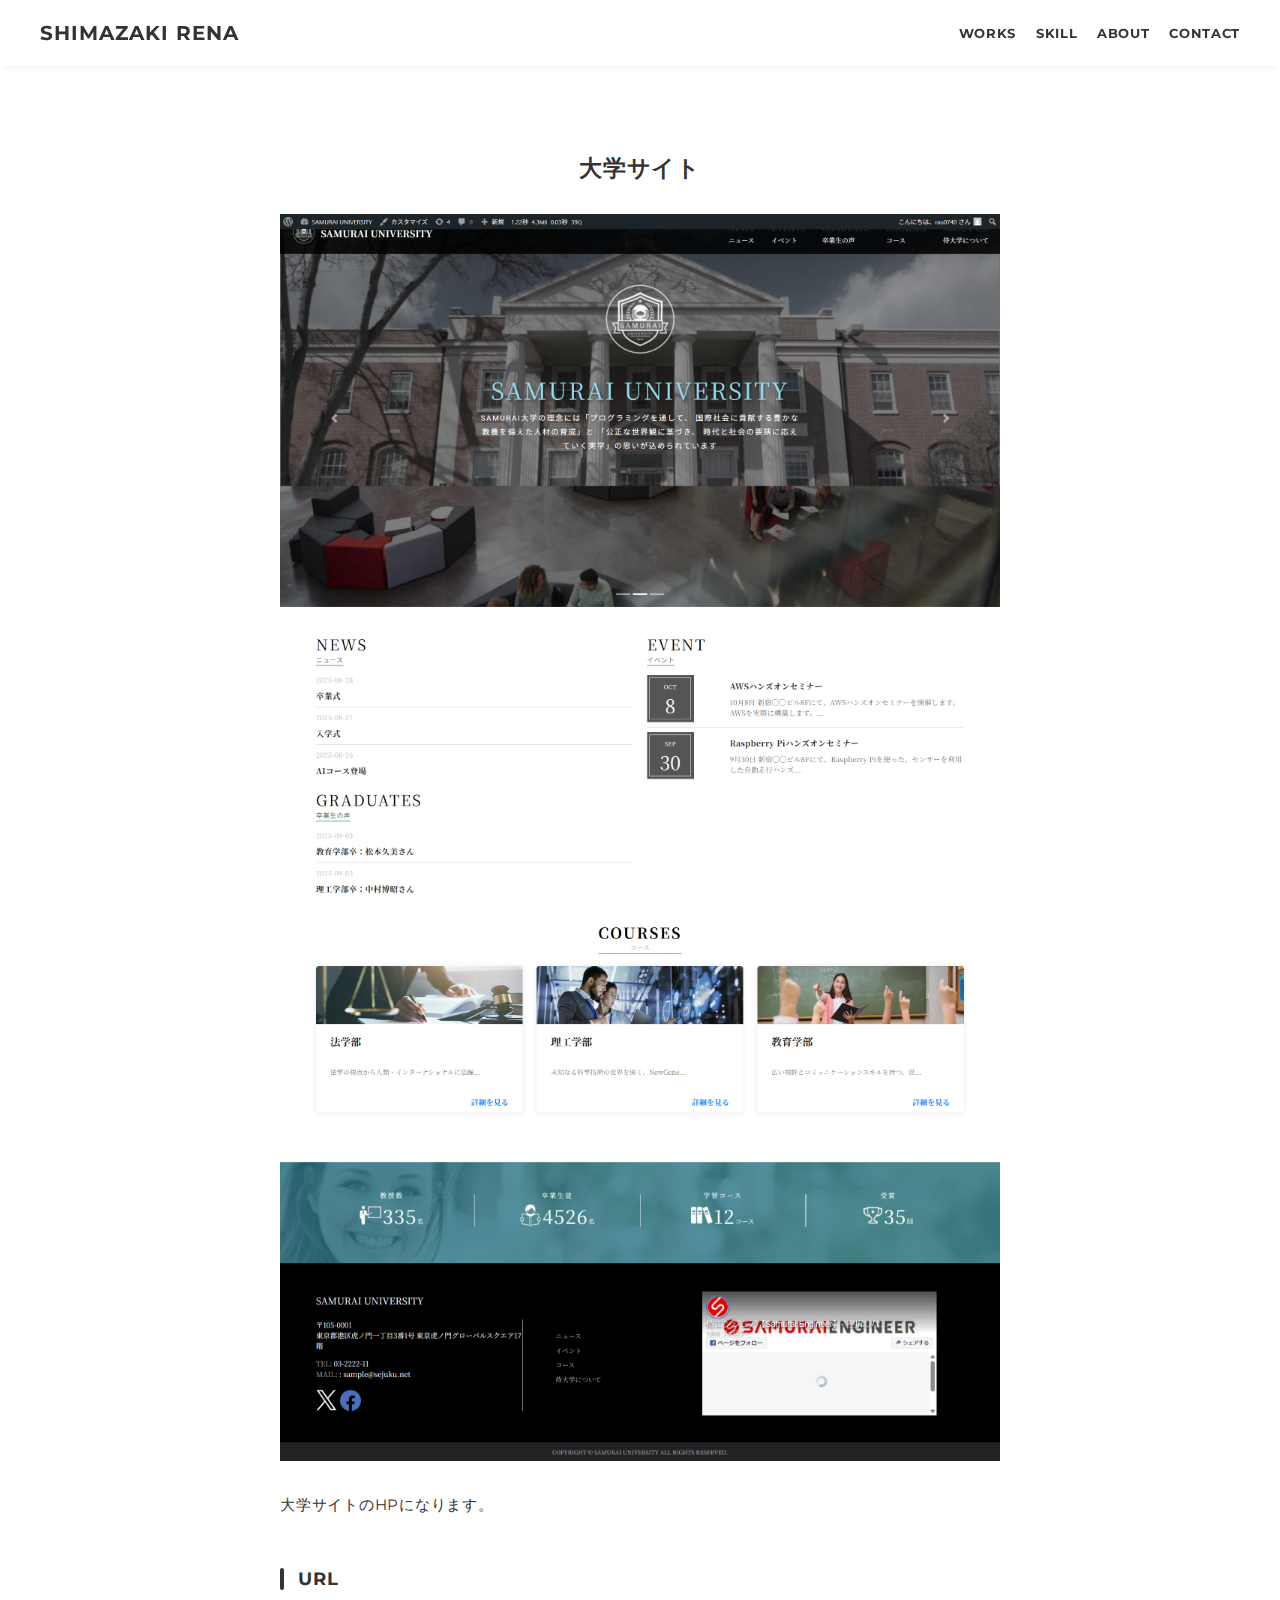
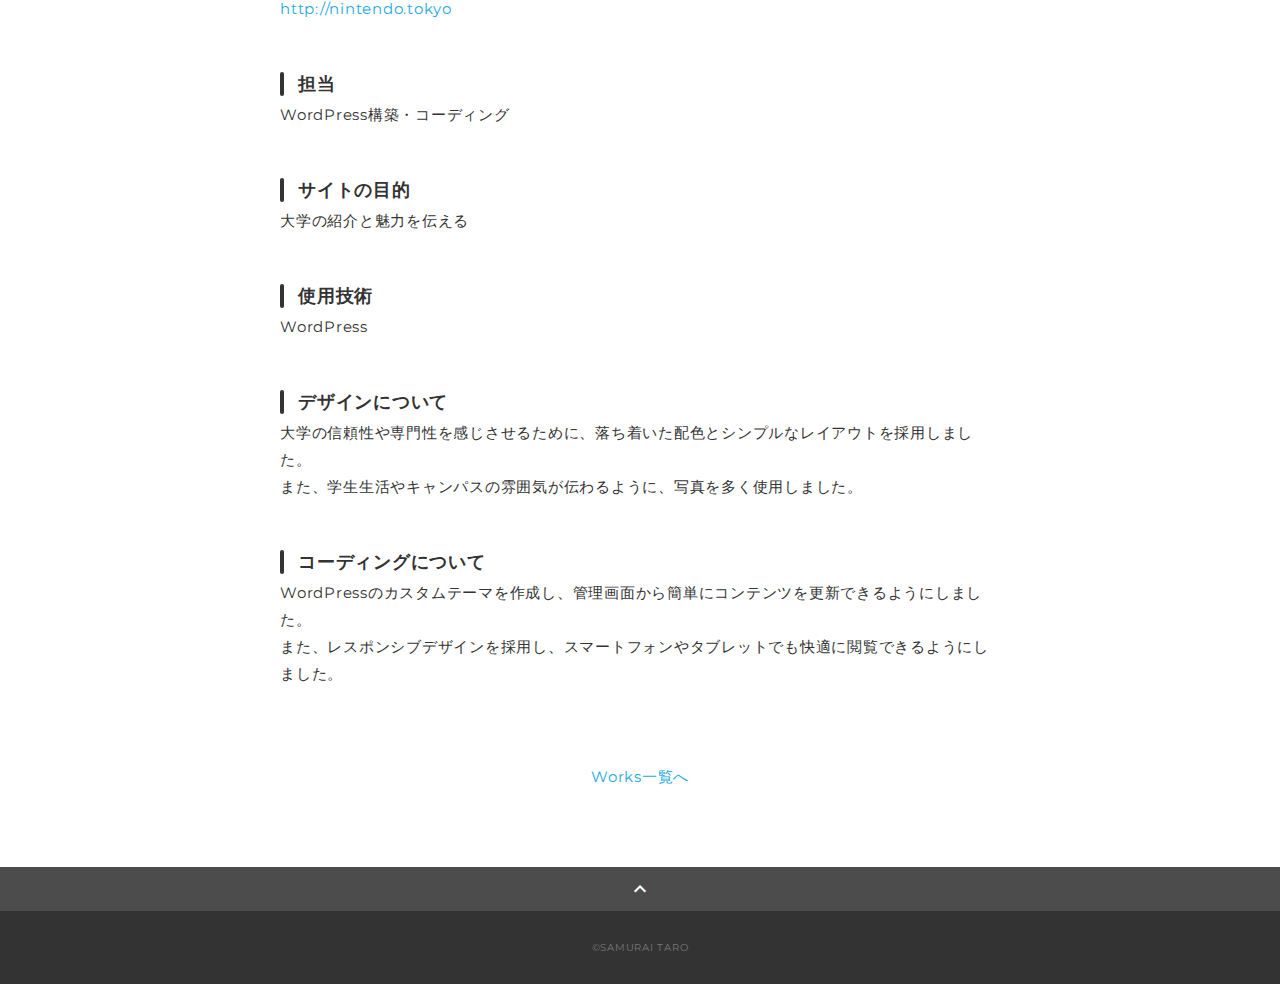
<file: works-3.html>
<!DOCTYPE html>
<html>
<head>
  <meta charset="utf-8">
  <meta name="viewport" content="width=device-width, initial-scale=1.0, maximum-scale=1.0, minimum-scale=1.0">
  <title>SAMURAI ポートフォリオ</title>
  <link rel="preconnect" href="https://fonts.gstatic.com">
  <link href="https://fonts.googleapis.com/css2?family=Montserrat:wght@400;700&display=swap" rel="stylesheet">
  <link href="https://fonts.googleapis.com/css?family=Material+Icons+Outlined" rel="stylesheet">
  <link href="css/ress.css" media="all" rel="stylesheet" type="text/css" />
  <link href="css/style.css" media="all" rel="stylesheet" type="text/css" />
</head>

<body>
  <div class="wrapper">

    <!-- header -->
    <header class="header ">
      <div class="container">
        <h1 class="header-logo">
          <a href="index.html">SHIMAZAKI RENA</a>
        </h1>
        <nav class="gnav">
          <ul class="gnav-list">
            <li class="gnav-item"><a href="index.html#works">WORKS</a></li>
            <li class="gnav-item"><a href="index.html#skill">SKILL</a></li>
            <li class="gnav-item"><a href="index.html#about">ABOUT</a></li>
            <li class="gnav-item"><a href="index.html#contact">CONTACT</a></li>
          </ul>
        </nav>
      </div>
    </header>
    <!-- /header -->

    <main class="content">

      <article class="article">
        <div class="article-container">
          <h2 class="article-title">大学サイト</h2>
          <div class="article-body">
            <p>
              <img src="img/works/university2.png" alt="">
            </p>
            <p>
              大学サイトのHPになります。
            </p>
            <h3>URL</h3>
            <p><a href="http://nintendo.tokyo" target="_blank" rel="noopener">http://nintendo.tokyo</a></p>
            <h3>担当</h3>
            <p>WordPress構築・コーディング</p>
            <h3>サイトの目的</h3>
            <p>大学の紹介と魅力を伝える</p>
            <h3>使用技術</h3>
            <p>WordPress</p>
            <h3>デザインについて</h3>
            <p>
              大学の信頼性や専門性を感じさせるために、落ち着いた配色とシンプルなレイアウトを採用しました。<br>
              また、学生生活やキャンパスの雰囲気が伝わるように、写真を多く使用しました。
            </p>
            <h3>コーディングについて</h3>
            <p>
              WordPressのカスタムテーマを作成し、管理画面から簡単にコンテンツを更新できるようにしました。<br>
              また、レスポンシブデザインを採用し、スマートフォンやタブレットでも快適に閲覧できるようにしました。
            </p>
          </div>
          <div class="home-link">
            <a href="index.html#works">Works一覧へ</a>
          </div>
        </div>
      </article>

      <div class="page-top" id="js-page-top">
        <span class="material-icons-outlined">expand_less</span>
      </div>
    </main>

    <!-- footer -->
    <footer class="footer">
      <div class="copyright">&copy;SAMURAI TARO</div>
    </footer>
    <!-- /footer -->

  </div>
  <script src="https://ajax.googleapis.com/ajax/libs/jquery/3.6.0/jquery.min.js"></script>
  <script type='text/javascript' src="js/script.js"></script>
</body>
</html>
</file>
<file: css/ress.css>
/*!
 * ress.css • v3.0.1
 * MIT License
 * github.com/filipelinhares/ress
 */

/* # =================================================================
   # Global selectors
   # ================================================================= */

html {
  box-sizing: border-box;
  word-break: normal;
  -moz-tab-size: 4;
  tab-size: 4;

  -webkit-text-size-adjust: 100%; /* Prevent adjustments of font size after orientation changes in iOS */
}

*,
::before,
::after {
  box-sizing: inherit;
  background-repeat: no-repeat; /* Set `background-repeat: no-repeat` to all elements and pseudo elements */
}

::before,
::after {
  vertical-align: inherit;
  text-decoration: inherit; /* Inherit text-decoration and vertical align to ::before and ::after pseudo elements */
}

* {
  margin: 0;
  padding: 0; /* Reset `padding` and `margin` of all elements */
}

/* # =================================================================
   # General elements
   # ================================================================= */

hr {
  overflow: visible; /* Show the overflow in Edge and IE */
  height: 0; /* Add the correct box sizing in Firefox */
}

details,
main {
  display: block; /* Render the `main` element consistently in IE. */
}

summary {
  display: list-item; /* Add the correct display in all browsers */
}

small {
  font-size: 80%; /* Set font-size to 80% in `small` elements */
}

[hidden] {
  display: none; /* Add the correct display in IE */
}

abbr[title] {
  /* Add the correct text decoration in Chrome, Edge, IE, Opera, and Safari */
  text-decoration: underline;
  text-decoration: underline dotted;
  border-bottom: none; /* Remove the bottom border in Chrome 57 */
}

a {
  background-color: transparent; /* Remove the gray background on active links in IE 10 */
}

a:active,
a:hover {
  outline-width: 0; /* Remove the outline when hovering in all browsers */
}

code,
kbd,
pre,
samp {
  font-family: monospace, monospace; /* Specify the font family of code elements */
}

pre {
  font-size: 1em; /* Correct the odd `em` font sizing in all browsers */
}

b,
strong {
  font-weight: bolder; /* Add the correct font weight in Chrome, Edge, and Safari */
}

/* https://gist.github.com/unruthless/413930 */
sub,
sup {
  position: relative;
  font-size: 75%;
  line-height: 0;
  vertical-align: baseline;
}

sub {
  bottom: -.25em;
}

sup {
  top: -.5em;
}

/* # =================================================================
   # Forms
   # ================================================================= */

input {
  border-radius: 0;
}

/* Replace pointer cursor in disabled elements */
[disabled] {
  cursor: default;
}

[type="number"]::-webkit-container-spin-button,
[type="number"]::-webkit-outer-spin-button {
  height: auto; /* Correct the cursor style of increment and decrement buttons in Chrome */
}

[type="search"] {
  outline-offset: -2px; /* Correct the outline style in Safari */

  -webkit-appearance: textfield; /* Correct the odd appearance in Chrome and Safari */
}

[type="search"]::-webkit-search-decoration {
  -webkit-appearance: none; /* Remove the container padding in Chrome and Safari on macOS */
}

textarea {
  overflow: auto; /* Internet Explorer 11+ */
  resize: vertical; /* Specify textarea resizability */
}

button,
input,
optgroup,
select,
textarea {
  font: inherit; /* Specify font inheritance of form elements */
}

optgroup {
  font-weight: bold; /* Restore the font weight unset by the previous rule */
}

button {
  overflow: visible; /* Address `overflow` set to `hidden` in IE 8/9/10/11 */
}

button,
select {
  text-transform: none; /* Firefox 40+, Internet Explorer 11- */
}

/* Apply cursor pointer to button elements */
button,
[type="button"],
[type="reset"],
[type="submit"],
[role="button"] {
  cursor: pointer;
  color: inherit;
}

/* Remove container padding and border in Firefox 4+ */
button::-moz-focus-container,
[type="button"]::-moz-focus-container,
[type="reset"]::-moz-focus-container,
[type="submit"]::-moz-focus-container {
  padding: 0;
  border-style: none;
}

/* Replace focus style removed in the border reset above */
button:-moz-focusring,
[type="button"]::-moz-focus-container,
[type="reset"]::-moz-focus-container,
[type="submit"]::-moz-focus-container {
  outline: 1px dotted ButtonText;
}

button,
html [type="button"],
/* Prevent a WebKit bug where (2) destroys native `audio` and `video`controls in Android 4 */
[type="reset"],
[type="submit"] {
  -webkit-appearance: button; /* Correct the inability to style clickable types in iOS */
}

/* Remove the default button styling in all browsers */
button,
input,
select,
textarea {
  border-style: none;
  background-color: transparent;
}

/* Style select like a standard input */
select {
  -webkit-appearance: none; /* Chrome 41+ */
  -moz-appearance: none; /* Firefox 36+ */
}

select::-ms-expand {
  display: none; /* Internet Explorer 11+ */
}

select::-ms-value {
  color: currentColor; /* Internet Explorer 11+ */
}

legend {
  display: table; /* Correct the text wrapping in Edge and IE */
  max-width: 100%; /* Correct the text wrapping in Edge and IE */
  max-width: 100%; /* Correct the text wrapping in Edge 18- and IE */
  white-space: normal; /* Correct the text wrapping in Edge and IE */
  color: inherit; /* Correct the color inheritance from `fieldset` elements in IE */
  border: 0; /* Correct `color` not being inherited in IE 8/9/10/11 */
}

::-webkit-file-upload-button {
  font: inherit; /* Change font properties to `inherit` in Chrome and Safari */
  color: inherit;
  /* Correct the inability to style clickable types in iOS and Safari */

  -webkit-appearance: button;
}

/* # =================================================================
   # Specify media element style
   # ================================================================= */

img {
  border-style: none; /* Remove border when inside `a` element in IE 8/9/10 */
}

/* Add the correct vertical alignment in Chrome, Firefox, and Opera */
progress {
  vertical-align: baseline;
}

/* # =================================================================
   # Accessibility
   # ================================================================= */

/* Hide content from screens but not screenreaders */
@media screen {
  [hidden~="screen"] {
    display: inherit;
  }
  [hidden~="screen"]:not(:active):not(:focus):not(:target) {
    position: absolute !important;
    clip: rect(0 0 0 0) !important;
  }
}

/* Specify the progress cursor of updating elements */
[aria-busy="true"] {
  cursor: progress;
}

/* Specify the pointer cursor of trigger elements */
[aria-controls] {
  cursor: pointer;
}

/* Specify the unstyled cursor of disabled, not-editable, or otherwise inoperable elements */
[aria-disabled] {
  cursor: default;
}
</file>
<file: css/style.css>
body {
  font-family: "Montserrat","Helvetica Neue",Arial,"Hiragino Kaku Gothic ProN","Hiragino Sans",Meiryo,sans-serif;
  font-size: 15px;
  letter-spacing: .05em;
  color: #333;
}

a {
  transition: opacity .3s;
  text-decoration: none;
  color: #1ca9e3;
}

img {
  max-width: 100%;
  height: auto;
  vertical-align: bottom;
  border-style: none;
}



.pc-only {
  display: block;
}

.sp-only {
  display: none;
}

/*--------------------------------
 レイアウト
---------------------------------*/
.wrapper {
  padding-top: 73px;
}

.section {
  padding: 90px 0;
}

.section:nth-of-type(odd) {
  background-color: #f7f7f7;
}

.container {
  max-width: 1340px;
  margin: 0 auto;
  padding: 0 40px;
}

/*--------------------------------
 見出し
---------------------------------*/
.title {
  font-size: 34px;
  font-weight: bold;
  line-height: 1;
  margin-bottom: 40px;
  text-align: center;
  letter-spacing: .05em;
  color: #333;
}

.lead {
  font-size: 16px;
  line-height: 1.8;
  margin-bottom: 30px;
}

/*--------------------------------
ヘッダー
---------------------------------*/
.header {
  position: fixed;
  top: 0;
  z-index: 1;
  width: 100%;
  background-color: #fff;
  box-shadow: 0 5px 10px -6px rgba(0,0,0,.1);
}

.header .container {
  display: flex;
  align-items: center;
  justify-content: space-between;
  padding: 20px 40px;
}

.header-logo {
  font-size: 20px;
  font-weight: bold;
  line-height: 1.2;
  margin-right: 20px;
  letter-spacing: .05em;
}

.header-logo a {
  color: #333;
}

.gnav-list {
  display: flex;
  justify-content: space-between;
  list-style: none;
}

.gnav-item:not(:last-child) {
  margin-right: 20px;
}

.gnav-item a {
  position: relative;
  font-size: 13px;
  font-weight: bold;
  display: inline-block;
  padding: 5px 0;
  transition: .3s;
  letter-spacing: .05em;
  color: #333;
}
.gnav-item a:after {
  position: absolute;
  bottom: 0;
  left: 50%;
  width: 0;
  height: 3px;
  content: "";
  transition: .3s;
  -webkit-transform: translateX(-50%);
  transform: translateX(-50%);
  background-color: #333;
}

.gnav-item a:hover:after {
  width: 100%;
}

/*--------------------------------
 メインビジュアル
---------------------------------*/
.mv {
  display: flex;
  align-items: center;
  justify-content: center;
  height: auto;
  text-align: center;
}

.mv-container {
  position: relative;
  padding: 0 20px;
}

.mv-container img {
  width: 100%;
  height: auto;
}

/*--------------------------------
 Works
---------------------------------*/
.works-list {
  display: flex;
  flex-wrap: wrap;
  margin-bottom: -40px;
}

.works-item {
  width: 31.74603%;
  margin-right: 1.58730%;
  margin-bottom: 40px;
  color: #333;
}

.works-item:hover {
  opacity: .9;
}

.works-item:nth-of-type(3n) {
  margin-right: 0;
}

.works-img img {
  border: 1px solid #e6e6e6;
}

.works-name {
  font-size: 12px;
  font-weight: bold;
  margin-top: 8px;
}

.works-info {
  font-size: 10px;
  margin-top: 5px;
}

/*--------------------------------
 Skill
---------------------------------*/
.skill-list {
  display: flex;
  flex-wrap: wrap;
  justify-content: space-between;
  margin-bottom: -50px;
}

.skill-item {
  display: flex;
  align-items: flex-start;
  justify-content: space-between;
  width: 48%;
  margin-bottom: 50px;
}

.skill-img {
  width: 60px;
  height: auto;
  margin-right: 20px;
}

.skill-body {
  flex: 1;
}

.skill-name {
  margin-bottom: 10px;
}

.skill-text {
  font-size: 14px;
  line-height: 1.8;
}

/*--------------------------------
 About
---------------------------------*/
.profile {
  display: flex;
  flex-wrap: wrap;
  max-width: 800px;
  margin: 0 auto;
}
.profile-img {
  width: 20%;
  margin-right: 30px;
  border-radius: 50%;
}
.profile-img img {
  border-radius: 50%;
}
.profile-body {
  flex: 1;
}

.profile-body p {
  font-size: 15px;
  line-height: 1.8;
}

.profile-body p:not(:last-child) {
  margin-bottom: 30px;
}

/*--------------------------------
 Contact
---------------------------------*/
.contact {
  text-align: center;
}

.contact-item:not(:last-child) {
  margin-right: 10px;
}

.contact-text {
  margin-top: 10px;
}
/*--------------------------------
 ページトップ
---------------------------------*/
.page-top {
  font-weight: bold;
  padding: 10px;
  cursor: pointer;
  text-align: center;
  background-color: #4c4c4c;
}

.page-top .material-icons-outlined {
  vertical-align: bottom;
  color: #fff;
}

/*--------------------------------
 フッター
---------------------------------*/
.footer {
  padding: 30px;
  background-color: #333;
}

.copyright {
  font-size: 10px;
  text-align: center;
  color: #797979;
}

/*--------------------------------
 下層：Worksページ
---------------------------------*/
.article {
  padding: 80px 0;
}

.article-container {
  max-width: 1040px;
  margin: 0 auto;
  padding: 0 20px;
}

.article-title {
  margin-bottom: 30px;
  text-align: center;
}

.article-body {
  max-width: 720px;
  margin: 0 auto;
  margin-bottom: 80px;
}

.article-body h3 {
  position: relative;
  font-size: 18px;
  margin-bottom: 5px;
  padding-left: 1em;
}

.article-body img {
  width: 100%;
  height: auto;
}

.article-body h3:not(:first-child) {
  margin-top: 50px;
}

.article-body h3::before {
  position: absolute;
  top: 0;
  left: 0;
  width: 4px;
  height: 100%;
  content: "";
  border-radius: 3px;
  background-color: #333;
}

.article-body p {
  font-size: 15px;
  line-height: 1.8;
  margin-bottom: 30px;
}

.home-link {
  text-align: center;
}

/*media Queries 767
----------------------------------------------------*/
@media screen and (max-width: 767px) {
  body {
    font-size: 14px;
  }

  .pc-only {
    display: none;
  }

  .sp-only {
    display: block;
  }

  /* 見出し */
  .title {
    font-size: 26px;
    margin-bottom: 20px;
  }

  .lead {
    font-size: 14px;
    line-height: 1.7;
    margin-bottom: 20px;
  }

  /* レイアウト */
  .wrapper {
    padding-top: 57px;
  }

  .section {
    padding: 60px 0;
  }

  .container {
    padding: 0 20px;
  }

  /* ヘッダー */
  .header .container {
    padding: 15px;
  }

  .header-logo {
    font-size: 15px;
    margin-right: 15px;
  }

  .gnav-item:not(:last-child) {
    margin-right: 10px;
  }

  .gnav-item a {
    font-size: 10px;
  }

  .gnav-item a:after {
    display: none;
  }

  /*  メインビジュアル */
  .mv {
    height: 40vh;
  }

  .mv-container {
    padding: 0 20px;
  }

  .mv-title {
    font-size: 30px;
  }
  .mv-subtitle {
    font-size: 16px;
    margin-bottom: 20px;
  }

  .mv-text {
    top: 75%;
    font-size: 14px;
    line-height: 1.7;
  }

  /* Works */
  .works-name {
    font-size: 12px;
  }

  .works-info {
    margin-top: 3px;
  }

  .works-list {
    justify-content: space-between;
  }

  .works-item {
    flex: 0 0 48%;
    margin-right: 0;
    margin-bottom: 30px;
  }

  /* Skill */
  .skill-list {
    display: block;
    margin-bottom: 0;
  }

  .skill-item {
    width: 100%;
    margin-bottom: 35px;
  }

  .skill-item:last-child {
    margin-bottom: 0;
  }

  .skill-name {
    margin-bottom: 5px;
  }

  .skill-text {
    font-size: 13px;
    line-height: 1.7;
  }

  /* About */
  .profile {
    display: block;
  }
  .profile-img {
    width: 150px;
    margin: 0 auto;
    margin-bottom: 25px;
  }

  .profile-body p {
    font-size: 14px;
    line-height: 1.7;
  }

  .profile-body p:not(:last-child) {
    margin-bottom: 20px;
  }

  /* フッター */
  .footer {
    padding: 20px;
  }

  /* 下層ページ */
  .article {
    padding: 50px 0;
  }

  .article-body h3 {
    font-size: 16px;
    padding-left: .8em;
  }

  .article-body h3:not(:first-child) {
    margin-top: 30px;
  }

  .article-body p {
    font-size: 14px;
    line-height: 1.7;
    margin-bottom: 20px;
  }
}
</file>
